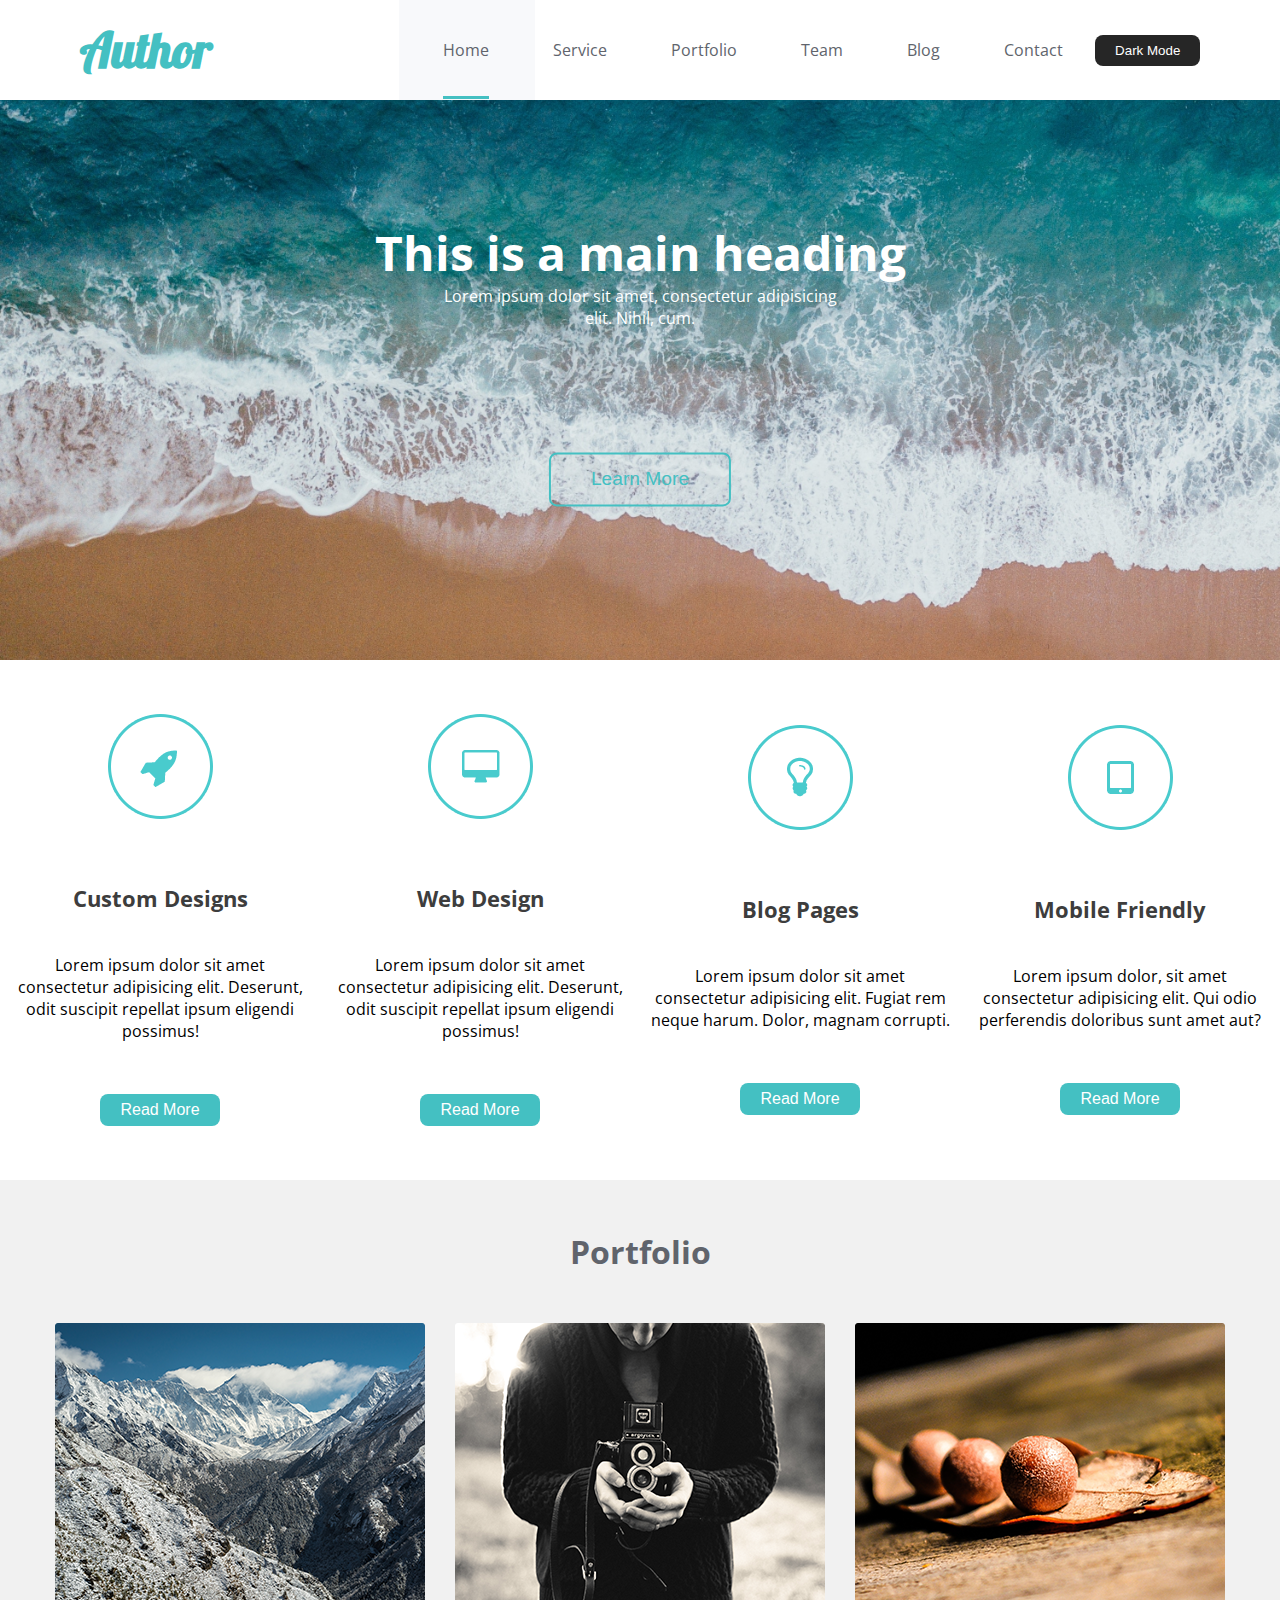
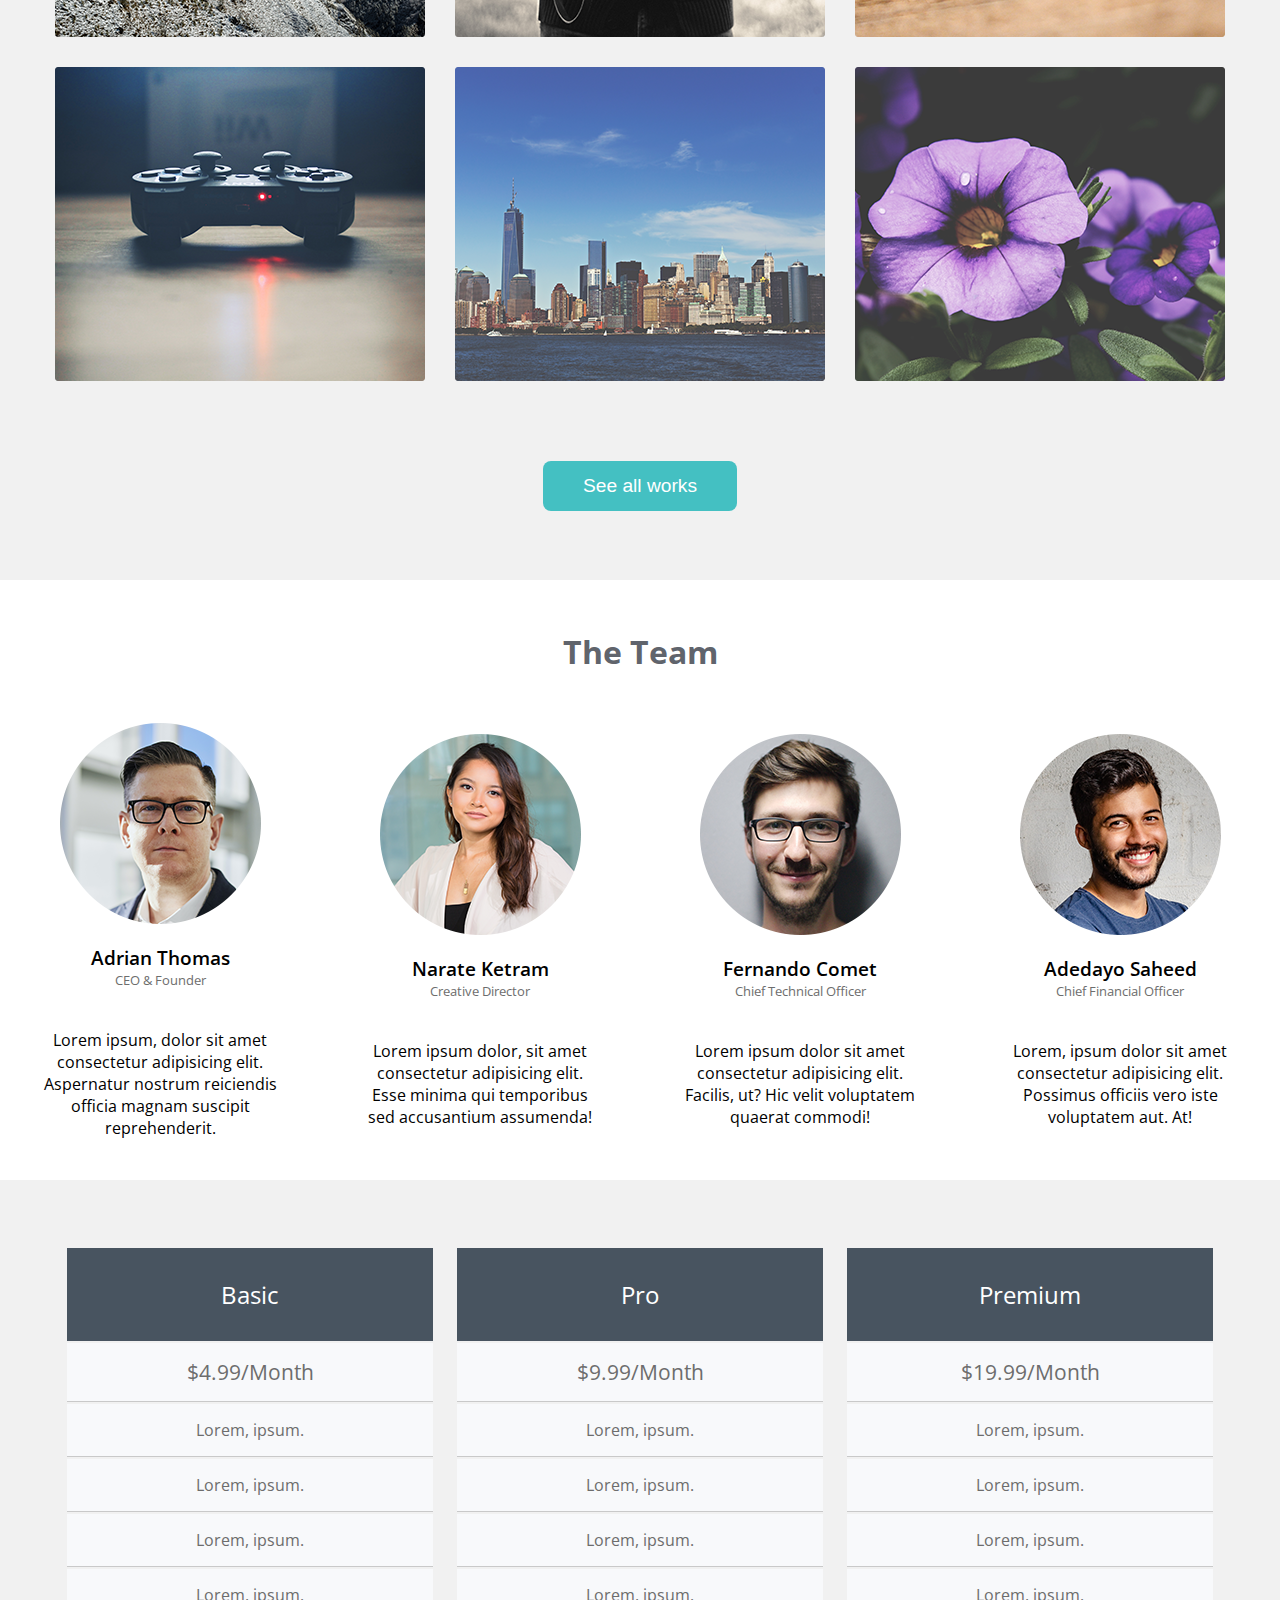
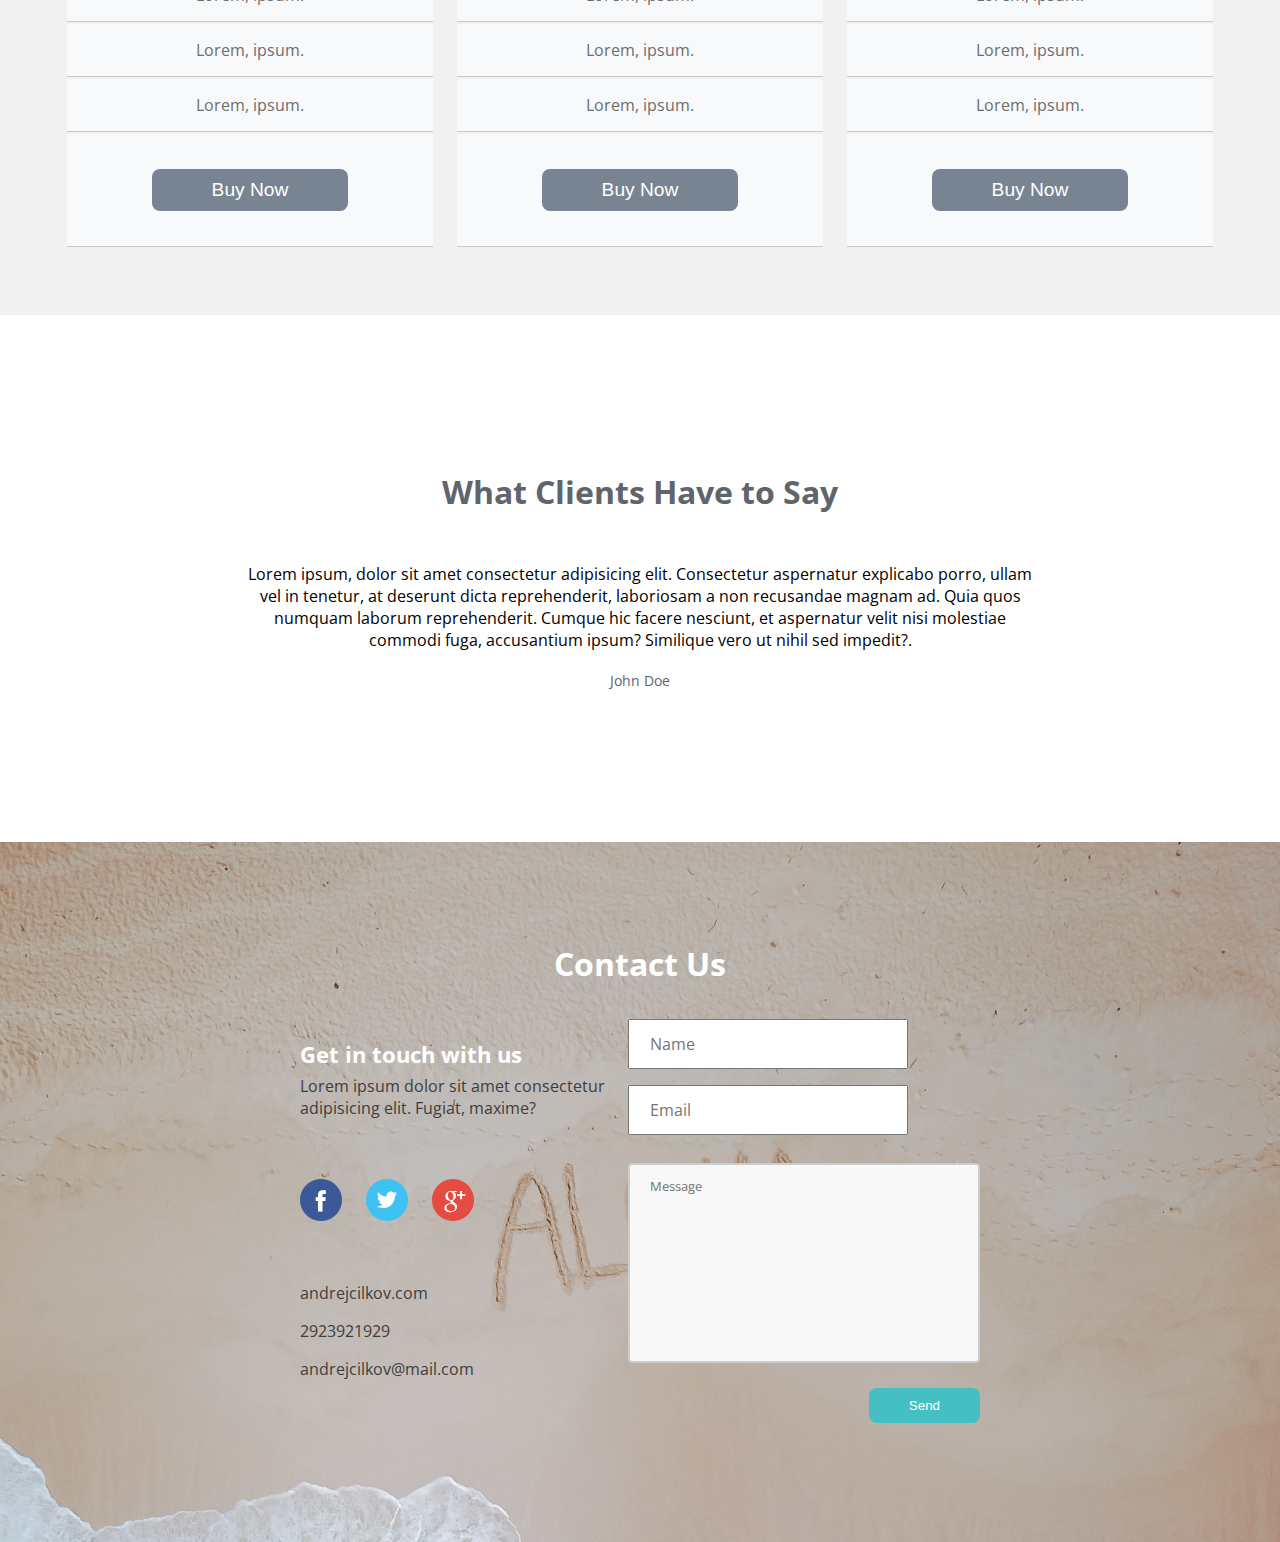
<file: index.html>
<!DOCTYPE html>
<html lang="en">
  <head>
    <meta charset="UTF-8" />
    <meta http-equiv="X-UA-Compatible" content="IE=edge" />
    <meta name="viewport" content="width=device-width, initial-scale=1.0" />
    <link rel="stylesheet" href="light-theme.css" id="theme-link" />
    <!-- Favicon -->
    <link rel="apple-touch-icon" sizes="180x180" href="/apple-touch-icon.png">
    <link rel="icon" type="image/png" sizes="32x32" href="/favicon-32x32.png">
    <link rel="icon" type="image/png" sizes="16x16" href="/favicon-16x16.png">
    <link rel="manifest" href="/site.webmanifest">
    <link rel="shortcut icon" type="image/x-icon" href="favicon.ico?">
    <!-- Font -->
    <style>
      @import url("https://fonts.googleapis.com/css2?family=Lobster&display=swap");
    </style>
    <style>
      @import url("https://fonts.googleapis.com/css2?family=Open+Sans:wght@300;400;500;600;700;800&display=swap");
    </style>
    <title>Author - HTML, CSS, JavaScript practice</title>
  </head>
  <body>
    <nav>
      <h1>Author</h1>
      <div id="navigationMain" class="topnav">
        <ul class="mainMenu">
          <li><a class="active nav-link" href="#home">Home</a></li>
          <li><a class="nav-link" href="#service">Service</a></li>
          <li><a class="nav-link" href="#portfolio">Portfolio</a></li>
          <li><a class="nav-link" href="#team">Team</a></li>
          <li><a class="nav-link" href="blog.html">Blog</a></li>
          <li><a class="nav-link" href="#contact">Contact</a></li>
          <div class="toggle-mode">
            <button class="btn-toggle" type="button" id="btn-toggle" onclick="myFunction()">Dark Mode</button>
          </div>
        </ul>      
        <div class="hamburger">
          <span class="bar"></span>
          <span class="bar"></span>
          <span class="bar"></span>
        </div>
      </div>
    </nav>
    <!-- Hero -->
    <main>
      <section id="hero">
        <h2>This is a main heading</h2>
        <p>
          Lorem ipsum dolor sit amet, consectetur adipisicing elit. Nihil, cum.
        </p>
        <button class="btn-hero center" href="#contact" type="button">
          Learn More
        </button>
      </section>
      <!-- Services -->
      <section id="service">
        <div class="s1">
          <img src="images/service-1.png" alt="#" />
          <h3>Custom Designs</h3>
          <p>
            Lorem ipsum dolor sit amet consectetur adipisicing elit. Deserunt,
            odit suscipit repellat ipsum eligendi possimus!
          </p>
          <button class="btn-read-more">Read More</button>
        </div>
        <div class="s2">
          <img src="images/service-2.png" alt="#" />
          <h3>Web Design</h3>
          <p>
            Lorem ipsum dolor sit amet consectetur adipisicing elit. Deserunt,
            odit suscipit repellat ipsum eligendi possimus!
          </p>
          <button class="btn-read-more">Read More</button>
        </div>
        <div class="s3">
          <img src="images/service-3.png" alt="#" />
          <h3>Blog Pages</h3>
          <p>
            Lorem ipsum dolor sit amet consectetur adipisicing elit. Fugiat rem
            neque harum. Dolor, magnam corrupti.
          </p>
          <button class="btn-read-more">Read More</button>
        </div>
        <div class="s4">
          <img src="images/service-4.png" alt="#" />
          <h3>Mobile Friendly</h3>
          <p>
            Lorem ipsum dolor, sit amet consectetur adipisicing elit. Qui odio
            perferendis doloribus sunt amet aut?
          </p>
          <button class="btn-read-more">Read More</button>
        </div>
      </section>
      <!-- Portfolio -->
      <section id="portfolio">
        <h2>Portfolio</h2>
        <div class="gallery-top">
          <img src="images/pf-1.png" alt="#" />
          <img src="images/pf-2.png" alt="#" />
          <img src="images/pf-3.png" alt="#" />
        </div>
        <div class="gallery-bot">
          <img src="images/pf-4.png" alt="#" />
          <img src="images/pf-5.png" alt="#" />
          <img src="images/pf-6.png" alt="#" />
        </div>
        <div class="center-port-btn">
          <button class="btn-portfolio">See all works</button>
        </div>
      </section>
      <!-- The Team -->
      <section id="team">
        <h2>The Team</h2>
        <div class="cnt-team">
          <div class="tm-1">
            <img src="images/tm-1.png" alt="Adrian Thomas" />
            <p class="tm-member">Adrian Thomas</p>
            <p class="tm-title">CEO & Founder</p>
            <p class="tm-info">
              Lorem ipsum, dolor sit amet consectetur adipisicing elit.
              Aspernatur nostrum reiciendis officia magnam suscipit
              reprehenderit.
            </p>
          </div>
          <div class="tm-2">
            <img src="images/tm-2.png" alt="Narate Ketram" />
            <p class="tm-member">Narate Ketram</p>
            <p class="tm-title">Creative Director</p>
            <p class="tm-info">
              Lorem ipsum dolor, sit amet consectetur adipisicing elit. Esse
              minima qui temporibus sed accusantium assumenda!
            </p>
          </div>
          <div class="tm-3">
            <img src="images/tm-3.png" alt="Fernando Comet" />
            <p class="tm-member">Fernando Comet</p>
            <p class="tm-title">Chief Technical Officer</p>
            <p class="tm-info">
              Lorem ipsum dolor sit amet consectetur adipisicing elit. Facilis,
              ut? Hic velit voluptatem quaerat commodi!
            </p>
          </div>
          <div class="tm-4">
            <img src="images/tm-4.png" alt="Adedayo Saheed" />
            <p class="tm-member">Adedayo Saheed</p>
            <p class="tm-title">Chief Financial Officer</p>
            <p class="tm-info">
              Lorem, ipsum dolor sit amet consectetur adipisicing elit. Possimus
              officiis vero iste voluptatem aut. At!
            </p>
          </div>
        </div>
      </section>
      <!-- Plans -->
      <section id="plans">
        <div class="cnt-plan">
          <div class="basic">
            <table id="basic">
              <tr>
                <th>Basic</th>
              </tr>
              <tr>
                <td>$4.99/Month</td>
              </tr>
              <tr>
                <td>Lorem, ipsum.</t>
              </tr>
              <tr>
                <td>Lorem, ipsum.</td>
              </tr>
              <tr>
                <td>Lorem, ipsum.</td>
              </tr>
              <tr>
                <td>Lorem, ipsum.</td>
              </tr>
              <tr>
                <td>Lorem, ipsum.</td>
              </tr>
              <tr>
                <td>Lorem, ipsum.</td>
              </tr>
              <tr class="buy now">
                <td><button class="btn-buy" type="button">Buy Now</button></td>
              </tr>
            </table>
          </div>
          <div class="pro">
            <table id="pro">
              <tr>
                <th>Pro</th>
              </tr>
              <tr>
                <td>$9.99/Month</td>
              </tr>
              <tr>
                <td>Lorem, ipsum.</t>
              </tr>
              <tr>
                <td>Lorem, ipsum.</td>
              </tr>
              <tr>
                <td>Lorem, ipsum.</td>
              </tr>
              <tr>
                <td>Lorem, ipsum.</td>
              </tr>
              <tr>
                <td>Lorem, ipsum.</td>
              </tr>
              <tr>
                <td>Lorem, ipsum.</td>
              </tr>
              <tr class="buy now">
                <td><button class="btn-buy" type="button">Buy Now</button></td>
              </tr>
            </table>
          </div>
          <div class="premium">
            <table id="premium">
              <tr>
                <th>Premium</th>
              </tr>
              <tr>
                <td>$19.99/Month</td>
              </tr>
              <tr>
                <td>Lorem, ipsum.</t>
              </tr>
              <tr>
                <td>Lorem, ipsum.</td>
              </tr>
              <tr>
                <td>Lorem, ipsum.</td>
              </tr>
              <tr>
                <td>Lorem, ipsum.</td>
              </tr>
              <tr>
                <td>Lorem, ipsum.</td>
              </tr>
              <tr>
                <td>Lorem, ipsum.</td>
              </tr>
              <tr class="buy now">
                <td><button class="btn-buy" type="button">Buy Now</button></td>
              </tr>
            </table>
          </div>
        </div>
      </section>
      <!-- Client Testimonials -->
      <section id="client">
        <h2>What Clients Have to Say</h2>
        <p>Lorem ipsum, dolor sit amet consectetur adipisicing elit. Consectetur aspernatur explicabo porro, ullam vel in tenetur, at deserunt dicta reprehenderit, laboriosam a non recusandae magnam ad. Quia quos numquam laborum reprehenderit. Cumque hic facere nesciunt, et aspernatur velit nisi molestiae commodi fuga, accusantium ipsum? Similique vero ut nihil sed impedit?.</p>
        <p class="client-tst">John Doe</p>
      </section>
      <section id="contact">
        <h2>Contact Us</h2>
        <div class="cnt-contact">
          <div class="contact-info">
            <h3>Get in touch with us</h3>
            <p class="contact-text">Lorem ipsum dolor sit amet consectetur adipisicing elit. Fugiat, maxime?</p>
            <div class="socials">
              <img src="images/sc-fb.png" alt="Facebook">
              <img src="images/sc-tw.png" alt="Twitter">
              <img src="images/sc-gp.png" alt="Google+">
            </div>
            <p>andrejcilkov.com</p>
            <p>2923921929</p>
            <p>andrejcilkov@mail.com</p>
          </div>
          <div class="contact-form">
            <form>
              <input type="text" name="fullname" id="name" placeholder="Name">
              <input type="text" name="email" id="email" placeholder="Email"> 
              <br>
              <textarea name="message" id="message" cols="30" rows="10" placeholder="Message"></textarea>
            </form>
            <button class="btn-form-send">Send</button>
          </div>
        </div>
      </section>
    </main>
    <script src="navbar.js"></script>
    <script src="darkmode.js"></script>
    <script src="toggle-btn-text.js"></script>
  </body>  
</html>
</file>
<file: light-theme.css>
/* GLOBAL */
*,
*:after,
*:before {
  box-sizing: border-box;
}

html,
body {
  width: 100%;
  height: 100%;
  font-family: "Open Sans", sans-serif;
  margin: 0;
}

/* Headings */
h1 {
  font-family: "Lobster", cursive;
  font-size: 3rem;
  color: #44c0c2;
}

h2 {
  font-family: "Open Sans", sans-serif;
  font-size: 2rem;
}

h3 {
  font-family: "Open Sans", sans-serif;
  font-size: 1.4rem;
  color: #3d3d3d;
}

/* Main Navigation - Whole website */
nav {
  height: 100px;
  width: 100%;
  display: flex;
  flex-flow: row nowrap;
  justify-content: space-around;
  align-items: center;
  overflow: hidden;
  margin: 0;
}

#navigationMain ul {
  display: flex;
  flex-flow: row nowrap;
  margin: auto;
}

#navigationMain ul li {
  padding: 0 2rem;
  list-style: none;
  margin: auto;
}

#navigationMain ul li a {
  color: #60646c;
  text-decoration: none;
  margin: auto;
}

#navigationMain .active {
  color: #60646c;
  text-decoration: none;
  border-bottom: 3px solid #44c0c2;
  padding-bottom: 35px;
  background-color: #f8f9fb;
  box-shadow: 1px 1px 0 45px #f8f9fb;
  margin: auto;
}

#navigationMain ul li a:active {
  color: #44c0c2;
  text-decoration: none;
  background-color: #f8f9fb;
  box-shadow: 1px 1px 0 45px #f8f9fb;
  margin: auto;
}

#navigationMain ul li a:hover {
  color: #44c0c2;
  text-decoration: none;
  background-color: #f8f9fb;
  box-shadow: 1px 1px 0 45px #f8f9fb;
  margin: auto;
}

.hamburger {
  display: none;
  cursor: pointer;
}

.bar {
  display: block;
  width: 25px;
  height: 3px;
  margin: 5px auto;
  -webkit-transition: all 0.3s ease-in-out;
  transition: all 0.3s ease-in-out;
  background-color: #44c0c2;
}

/* Hero Section */
#hero {
  height: 560px;
  width: 100%;
  margin: auto;
  background-image: url("./images/hero.jpg");
  background-repeat: no-repeat;
  background-size: cover;
  background-position: center;
  margin: 0;
}

#hero h2 {
  font-size: 3rem;
  color: #ffffff;
  text-align: center;
  margin: 0;
  padding-top: 120px;
}

#hero p {
  color: #ffffff;
  text-align: center;
  max-width: 400px;
  margin: 0 auto;
}

/* Button Stylings */
.center {
  margin: 0;
  position: absolute;
  top: 50%;
  left: 50%;
  -ms-transform: translate(-50%, -50%);
  transform: translate(-50%, -290%);
}

.btn-hero {
  background-color: transparent;
  border-radius: 8px;
  padding: 14px 40px;
  font-size: 1.2rem;
  border: 2px solid #44c0c2;
  color: #44c0c2;
  text-align: center;
  position: relative;
}

.btn-read-more {
  background-color: #44c0c2;
  border-radius: 8px;
  padding: 7px 20px;
  font-size: 1rem;
  border: none;
  text-align: center;
  color: #ffffff;
  margin-top: 20px;
}

.btn-portfolio {
  background-color: #44c0c2;
  border-radius: 8px;
  padding: 14px 40px;
  font-size: 1.2rem;
  border: none;
  text-align: center;
  color: #ffffff;
  margin: 80px 0;
}

.center-port-btn {
  display: flex;
  flex-flow: column nowrap;
  justify-content: center;
  align-items: center;
}

.btn-buy {
  background-color: #788492;
  color: #ffffff;
  border: none;
  padding: 10px 60px;
  font-size: 1.2rem;
  border-radius: 8px;
  margin: 20px 0;
}

.btn-buy:hover {
  background-color: #44c0c2;
  color: #ffffff;
  border: none;
  padding: 10px 60px;
  font-size: 1.2rem;
  border-radius: 8px;
  margin: 20px 0;
}

.btn-form-send {
  background-color: #44c0c2;
  color: #ffffff;
  border: none;
  padding: 10px 40px;
  border-radius: 8px;
  margin-top: 20px;
  float: right;
}

.btn-toggle {
  background-color: #262626;
  color: #fff;
  border: none;
  padding: 8px 20px;
  border-radius: 8px;
}

/* Services */
#service {
  width: 100%;
  height: 520px;
  display: flex;
  flex-flow: row nowrap;
  position: relative;
}

#service h3 {
  padding: 4rem 0 2.5rem 0;
  margin: 0;
}

#service .s1,
.s2,
.s3,
.s4 {
  display: flex;
  flex-flow: column nowrap;
  justify-content: center;
  align-items: center;
  margin: 0 auto;
}

#service p {
  max-width: 300px;
  text-align: center;
  margin: 0;
  padding-bottom: 2rem;
}

/* Portfolio */
#portfolio {
  height: 1000px;
  width: 100%;
  background-color: #f1f1f1;
  margin: 0;
}

#portfolio h2 {
  color: #60646c;
  text-align: center;
  padding: 50px 0;
  margin: 0;
}

.gallery-top {
  display: flex;
  flex-flow: row wrap;
  gap: 30px;
  justify-content: center;
  align-items: center;
  padding-bottom: 30px;
}

.gallery-bot {
  display: flex;
  flex-flow: row wrap;
  gap: 30px;
  justify-content: center;
  align-items: center;
}

/* Team */
#team {
  width: 100%;
  height: 600px;
}

#team h2 {
  color: #60646c;
  text-align: center;
  padding: 50px 0;
  margin: 0;
}

.cnt-team {
  display: flex;
  flex-flow: row nowrap;
  justify-content: center;
  align-items: center;
}

.tm-member {
  font-size: 1.2rem;
  font-weight: 600;
  margin: 0;
  padding-top: 20px;
}

.tm-title {
  font-size: 0.8rem;
  color: #6d6d6d;
  margin: 0;
  padding-bottom: 40px;
}

.tm-info {
  margin: 0;
  max-width: 400px;
  padding: 0 40px;
  text-align: center;
}

.tm-1,
.tm-2,
.tm-3,
.tm-4 {
  display: flex;
  flex-flow: column nowrap;
  justify-content: center;
  align-items: center;
}

/* Plans */
.cnt-plan table {
  width: 370px;
  height: auto;
  text-align: center;
}

table tr,
td {
  padding: 15px 0;
  color: #6d6d6d;
  border-bottom: 1px solid #c9c9c9;
  background-color: #f8f9fb;
}

table tr:nth-child(2),
:nth-child(9) {
  background-color: #f8f9fb;
}

table tr:nth-child(2) {
  font-size: 1.3rem;
}

th {
  background-color: #485460;
  color: #ffffff;
  font-size: 1.5rem;
  font-weight: normal;
  padding: 30px;
}

.cnt-plan {
  display: flex;
  flex-flow: row nowrap;
  gap: 20px;
  justify-content: center;
  align-items: center;
  background-color: #f1f1f1;
  height: 735px;
  width: 100%;
}

th:hover {
  background-color: #44c0c2;
  color: #ffffff;
  font-size: 1.5rem;
  font-weight: normal;
  padding: 30px;
}

/* Client Testimonials */
#client {
  height: 500px;
  width: 100%;
  display: flex;
  flex-flow: column nowrap;
  justify-content: center;
  align-items: center;
}

#client h2 {
  color: #60646c;
  text-align: center;
  padding: 50px 0;
  margin: 0;
}

#client p {
  text-align: center;
  width: 800px;
  margin: 0 auto;
  padding-bottom: 20px;
}

#client .client-tst {
  font-size: 0.9rem;
  color: #60646c;
}

/* Contact */
#contact {
  height: 700px;
  width: 100%;
  background-image: url("images/contact.jpg");
  background-position: top;
  background-repeat: no-repeat;
  background-size: cover;
}

.cnt-contact {
  display: flex;
  flex-flow: row nowrap;
  justify-content: space-between;
  align-items: center;
  padding: 0 300px;
}

#contact h2 {
  color: #ffffff;
  text-align: center;
  padding-top: 100px;
}

#contact h3 {
  color: #ffffff;
  margin: 0;
}

#contact p {
  color: #3d3d3d;
}

.contact-text {
  margin: 0;
  padding: 5px 0 60px 0;
}

.socials img {
  margin: 0;
  padding: 0 20px 40px 0;
}

input[type="text"] {
  width: 280px;
  padding: 12px 20px;
  margin: 8px 0;
  box-sizing: border-box;
  color: #60646c;
  font-family: "Open Sans", sans-serif;
  font-size: 1rem;
  display: inline-block;
}

input[type="text"]:focus {
  background-color: #cacaca;
}

#name {
  margin-right: 20px;
}

textarea {
  width: 100%;
  height: 200px;
  padding: 12px 20px;
  box-sizing: border-box;
  border: 2px solid #ccc;
  border-radius: 4px;
  background-color: #f8f8f8;
  resize: none;
  color: #60646c;
  font-family: "Open Sans", sans-serif;
  margin-top: 20px;
}

textarea:focus {
  background-color: #cacaca;
}

/* Media Queries */
/* Desktops, Large Screens */
@media screen and (min-width: 1025px) and (max-width: 1200px) {
  /* Portfolio */
  #portfolio {
    width: 100%;
    height: auto;
  }

  .gallery-top {
    padding-bottom: 20px;
  }

  .gallery-top,
  .gallery-bot {
    gap: 20px;
  }

  .gallery-top img,
  .gallery-bot img {
    width: auto;
    height: 250px;
  }

  /* Team */
  #team {
    width: 100%;
    height: 700px;
  }

  #team img {
    margin-bottom: 20px;
  }

  .tm-1,
  .tm-2,
  .tm-3,
  .tm-4 {
    align-self: flex-start;
  }

  /* Plans */
  .cnt-plan table {
    width: 300px;
    height: auto;
  }

  /* Contact */
  .cnt-contact {
    padding: 0 80px;
    align-items: flex-start;
  }

  .contact-info {
    padding: 0 30px;
  }

  #contact h3 {
    padding-top: 10px;
  }

  #name,
  #email {
    margin: 10px 0;
    width: 412px;
  }

  #message {
    width: 412px;
  }

  .contact-form form {
    text-align: center;
  }

  .btn-form-send {
    margin-right: 38px;
  }
}

/* Small Screens, Laptops */
@media screen and (min-width: 769px) and (max-width: 1024px) {
  /* Main-Navigation Whole website */
  #navigationMain ul li {
    padding: 0 1rem;
  }

  #navigationMain .active {
    padding-bottom: 36px;
    box-shadow: 1px 1px 0 20px #f8f8f8;
  }

  #navigationMain ul li a:hover {
    box-shadow: 1px 1px 0 20px #f8f8f8;
  }

  /* Hero */
  #hero h2 {
    font-size: 2.4rem;
  }

  #hero p {
    padding-top: 20px;
  }

  .btn-hero {
    font-size: 1rem;
    color: #f1f1f1;
    border: 1px solid #ffffff;
  }

  /* Service */
  #service {
    height: 432px;
  }

  #service h3 {
    padding: 1rem 0;
    font-size: 1.2rem;
  }

  #service p {
    font-size: 0.8rem;
    padding-bottom: 1.2rem;
  }

  .btn-read-more {
    font-size: 0.8rem;
  }

  /* Portfolio */
  #portfolio {
    width: 100%;
    height: auto;
  }

  .gallery-top {
    padding-bottom: 10px;
  }

  .gallery-top,
  .gallery-bot {
    gap: 10px;
  }

  .gallery-top img,
  .gallery-bot img {
    width: auto;
    height: 200px;
  }

  .btn-portfolio {
    margin: 40px 0;
  }

  /* Team */
  #team {
    width: 100%;
    height: auto;
  }

  #team img {
    width: auto;
    height: 120px;
    margin-bottom: 20px;
  }

  .tm-1,
  .tm-2,
  .tm-3,
  .tm-4 {
    align-self: flex-start;
  }

  .tm-title {
    padding: 20px;
  }

  .tm-member {
    padding-top: 10px;
  }

  .tm-info {
    font-size: 0.8rem;
    padding: 0 20px 50px 20px;
  }

  /* Plans */
  .cnt-plan {
    height: 600px;
  }

  .cnt-plan table {
    width: 225px;
    height: auto;
  }

  th {
    font-size: 1.3rem;
  }

  table tr,
  td {
    padding: 10px 0;
  }

  table tr:nth-child(2) {
    font-size: 1.2rem;
  }

  th:hover {
    font-size: 1.3rem;
  }

  .btn-buy {
    padding: 8px 30px;
    font-size: 1.2rem;
  }

  .btn-buy:hover {
    padding: 8px 30px;
    font-size: 1.2rem;
  }

  /* Client Testimonials */
  #client {
    height: 432px;
  }

  #client p {
    width: 100%;
    font-size: 0.8rem;
    padding: 0 20px 40px 20px;
    text-align: left;
  }

  #client .client-tst {
    font-size: 0.8rem;
    text-align: center;
  }

  /* Contact */
  .cnt-contact {
    padding: 0 80px;
    align-items: flex-start;
  }

  .contact-info {
    padding: 0 30px;
  }

  #contact h3 {
    padding-top: 10px;
  }

  #name,
  #email {
    margin: 10px 0;
    width: 312px;
  }

  #message {
    width: 312px;
  }

  .contact-form form {
    text-align: center;
  }

  .socials img {
    padding: 0 10px 20px 0;
  }

  .contact-text {
    padding: 10px 0 40px 0;
  }
}

/* iPads, Tablets */
@media screen and (min-width: 481px) and (max-width: 768px) {
  /* Navigation-Main */
  #navigationMain {
    position: sticky;
    z-index: 9999;
    height: 100%;
  }

  .hamburger {
    display: block;
    padding-top: 35px;
  }

  .hamburger.active {
    position: fixed;
    top: 40px;
  }

  .hamburger.active .bar:nth-child(2) {
    opacity: 0;
  }

  .hamburger.active .bar:nth-child(1) {
    transform: translateY(8px) rotate(45deg);
  }

  .hamburger.active .bar:nth-child(3) {
    transform: translateY(-8px) rotate(-45deg);
  }

  .mainMenu {
    position: fixed;
    left: -100%;
    gap: 0;
    flex-direction: column;
    background-color: #262626;
    width: 100%;
    text-align: center;
  }

  .mainMenu.active {
    left: 0;
    top: 40px;
  }

  #navigationMain ul {
    display: flex;
    flex-flow: column nowrap;
    margin: auto;
  }

  #navigationMain .active {
    border-bottom: none;
    padding: 0;
  }

  #navigationMain ul li a:active {
    box-shadow: none;
  }

  #navigationMain ul li a:hover {
    box-shadow: none;
  }

  #navigationMain ul li {
    padding: 5px 0;
  }

  /* Hero */
  #hero h2 {
    font-size: 2.4rem;
  }

  #hero p {
    padding-top: 20px;
  }

  .btn-hero {
    font-size: 1rem;
    color: #f1f1f1;
    border: 1px solid #ffffff;
  }

  /* Service */
  #service {
    height: auto;
    align-items: flex-start;
    flex-flow: column nowrap;
  }

  #service h3 {
    padding: 1rem 0;
    font-size: 1rem;
    text-align: center;
  }

  #service p {
    font-size: 0.8rem;
    padding-bottom: 1.2rem;
    text-align: justify;
  }

  #service img {
    height: auto;
    width: 60px;
  }

  .s1,
  .s2,
  .s3,
  .s4 {
    padding: 40px 0;
  }

  .btn-read-more {
    font-size: 0.8rem;
  }

  /* Portfolio */
  #portfolio {
    width: 100%;
    height: auto;
  }

  .gallery-top img,
  .gallery-bot img {
    width: auto;
    height: 170px;
  }

  .btn-portfolio {
    margin: 40px 0;
  }

  /* Team */
  #team {
    width: 100%;
    height: auto;
  }

  #team img {
    width: auto;
    height: 120px;
    margin-bottom: 20px;
  }

  .cnt-team {
    flex-flow: column nowrap;
  }

  .tm-title {
    padding: 20px 0;
  }

  .tm-member {
    padding-top: 10px;
  }

  .tm-info {
    font-size: 0.8rem;
    padding: 0 20px 50px 20px;
  }

  /* Plans */
  .cnt-plan {
    height: auto;
    width: 100%;
    padding: 50px 0;
    flex-flow: column nowrap;
  }

  .cnt-plan table {
    width: 325px;
    height: auto;
  }

  #basic,
  #pro,
  #premium {
    padding: 20px 0;
  }

  th {
    font-size: 1.3rem;
  }

  table tr,
  td {
    padding: 10px 0;
  }

  table tr:nth-child(2) {
    font-size: 1.2rem;
  }

  th:hover {
    font-size: 1.3rem;
  }

  .btn-buy {
    padding: 8px 30px;
    font-size: 1.2rem;
  }

  .btn-buy:hover {
    padding: 8px 30px;
    font-size: 1.2rem;
  }

  /* Client Testimonials */
  #client {
    height: 432px;
  }

  #client p {
    width: 100%;
    font-size: 0.8rem;
    padding: 0 20px 40px 20px;
    text-align: left;
  }

  #client .client-tst {
    font-size: 0.8rem;
    text-align: center;
  }

  /* Contact */
  #contact {
    height: auto;
    padding-bottom: 40px;
  }
  .cnt-contact {
    padding: 0 40px;
    flex-flow: column nowrap;
    align-items: flex-start;
  }

  .contact-info {
    padding: 0 30px;
  }

  #contact h3 {
    padding-top: 10px;
    text-align: center;
  }

  #contact p {
    text-align: center;
  }

  .socials {
    display: flex;
    flex-flow: row nowrap;
    justify-content: center;
  }

  .contact-info {
    padding-bottom: 40px;
  }

  #name,
  #email {
    margin: 10px 0;
    width: 312px;
  }

  #message {
    width: 312px;
  }

  .contact-form form {
    text-align: center;
  }

  .socials img {
    padding: 0 10px 20px 0;
  }

  .contact-text {
    padding: 10px 0 40px 0;
  }
}

/* Mobile devices */
@media screen and (min-width: 320px) and (max-width: 480px) {
  /* Navigation-Main */
  #navigationMain {
    position: sticky;
    z-index: 9999;
    height: 100%;
  }

  .hamburger {
    display: block;
    padding-top: 35px;
  }

  .hamburger.active {
    position: fixed;
    top: 40px;
    right: 40px;
  }

  .hamburger.active .bar:nth-child(2) {
    opacity: 0;
  }

  .hamburger.active .bar:nth-child(1) {
    transform: translateY(8px) rotate(45deg);
  }

  .hamburger.active .bar:nth-child(3) {
    transform: translateY(-8px) rotate(-45deg);
  }

  .mainMenu {
    position: fixed;
    left: -100%;
    gap: 0;
    flex-direction: column;
    background-color: #262626;
    width: 100%;
    text-align: center;
  }

  .mainMenu.active {
    left: 0;
    top: 40px;
  }

  #navigationMain ul {
    display: flex;
    flex-flow: column nowrap;
    margin: auto;
  }

  #navigationMain .active {
    border-bottom: none;
    padding: 0;
  }

  #navigationMain ul li a:active {
    box-shadow: none;
  }

  #navigationMain ul li a:hover {
    box-shadow: none;
  }

  #navigationMain ul li {
    padding: 5px 0;
  }

  /* Hero */
  #hero h2 {
    font-size: 2.4rem;
    padding-top: 70px;
  }

  #hero p {
    padding-top: 40px;
  }

  .btn-hero {
    font-size: 1rem;
    color: #f1f1f1;
    border: 1px solid #ffffff;
  }

  /* Service */
  #service {
    height: auto;
    align-items: flex-start;
    flex-flow: column nowrap;
  }

  #service h3 {
    padding: 1rem 0;
    font-size: 1rem;
    text-align: center;
  }

  #service p {
    font-size: 0.8rem;
    text-align: justify;
    padding: 0 20px;
  }

  #service img {
    height: auto;
    width: 60px;
  }

  .s1,
  .s2,
  .s3,
  .s4 {
    padding: 40px 0;
  }

  .btn-read-more {
    font-size: 0.8rem;
  }

  /* Portfolio */
  #portfolio {
    width: 100%;
    height: auto;
  }

  .gallery-top img,
  .gallery-bot img {
    width: auto;
    height: 170px;
  }

  .btn-portfolio {
    margin: 40px 0;
  }

  /* Team */
  #team {
    width: 100%;
    height: auto;
  }

  #team img {
    width: auto;
    height: 120px;
    margin-bottom: 20px;
  }

  .cnt-team {
    flex-flow: column nowrap;
  }

  .tm-title {
    padding: 20px 0;
  }

  .tm-member {
    padding-top: 10px;
  }

  .tm-info {
    font-size: 0.8rem;
    padding: 0 20px 50px 20px;
  }

  /* Plans */
  .cnt-plan {
    height: auto;
    width: 100%;
    padding: 50px 0;
    flex-flow: column nowrap;
  }

  .cnt-plan table {
    width: 275px;
    height: auto;
  }

  #basic,
  #pro,
  #premium {
    padding: 20px 0;
  }

  th {
    font-size: 1.3rem;
  }

  table tr,
  td {
    padding: 10px 0;
  }

  table tr:nth-child(2) {
    font-size: 1.2rem;
  }

  th:hover {
    font-size: 1.3rem;
  }

  .btn-buy {
    padding: 8px 30px;
    font-size: 1.2rem;
  }

  .btn-buy:hover {
    padding: 8px 30px;
    font-size: 1.2rem;
  }

  /* Client Testimonials */
  #client {
    height: 432px;
  }

  #client h2 {
    padding: 50px 10px;
  }

  #client p {
    width: 100%;
    font-size: 0.8rem;
    padding: 0 20px 40px 20px;
    text-align: left;
  }

  #client .client-tst {
    font-size: 0.8rem;
    text-align: center;
  }

  /* Contact */
  #contact {
    height: auto;
    padding-bottom: 40px;
  }
  .cnt-contact {
    padding: 0 40px;
    flex-flow: column nowrap;
    align-items: flex-start;
  }

  .contact-info {
    padding: 0 30px;
  }

  #contact h3 {
    padding-top: 10px;
    text-align: center;
  }

  #contact p {
    text-align: center;
  }

  .socials {
    display: flex;
    flex-flow: row nowrap;
    justify-content: center;
  }

  .contact-info {
    padding-bottom: 40px;
  }

  #name,
  #email {
    margin: 10px 0;
    width: 212px;
  }

  #message {
    width: 212px;
  }

  .contact-form form {
    text-align: center;
  }

  .socials img {
    padding: 0 10px 20px 0;
  }

  .contact-text {
    padding: 10px 0 40px 0;
  }

  .btn-form-send {
    margin-right: 15px;
  }
}
</file>
